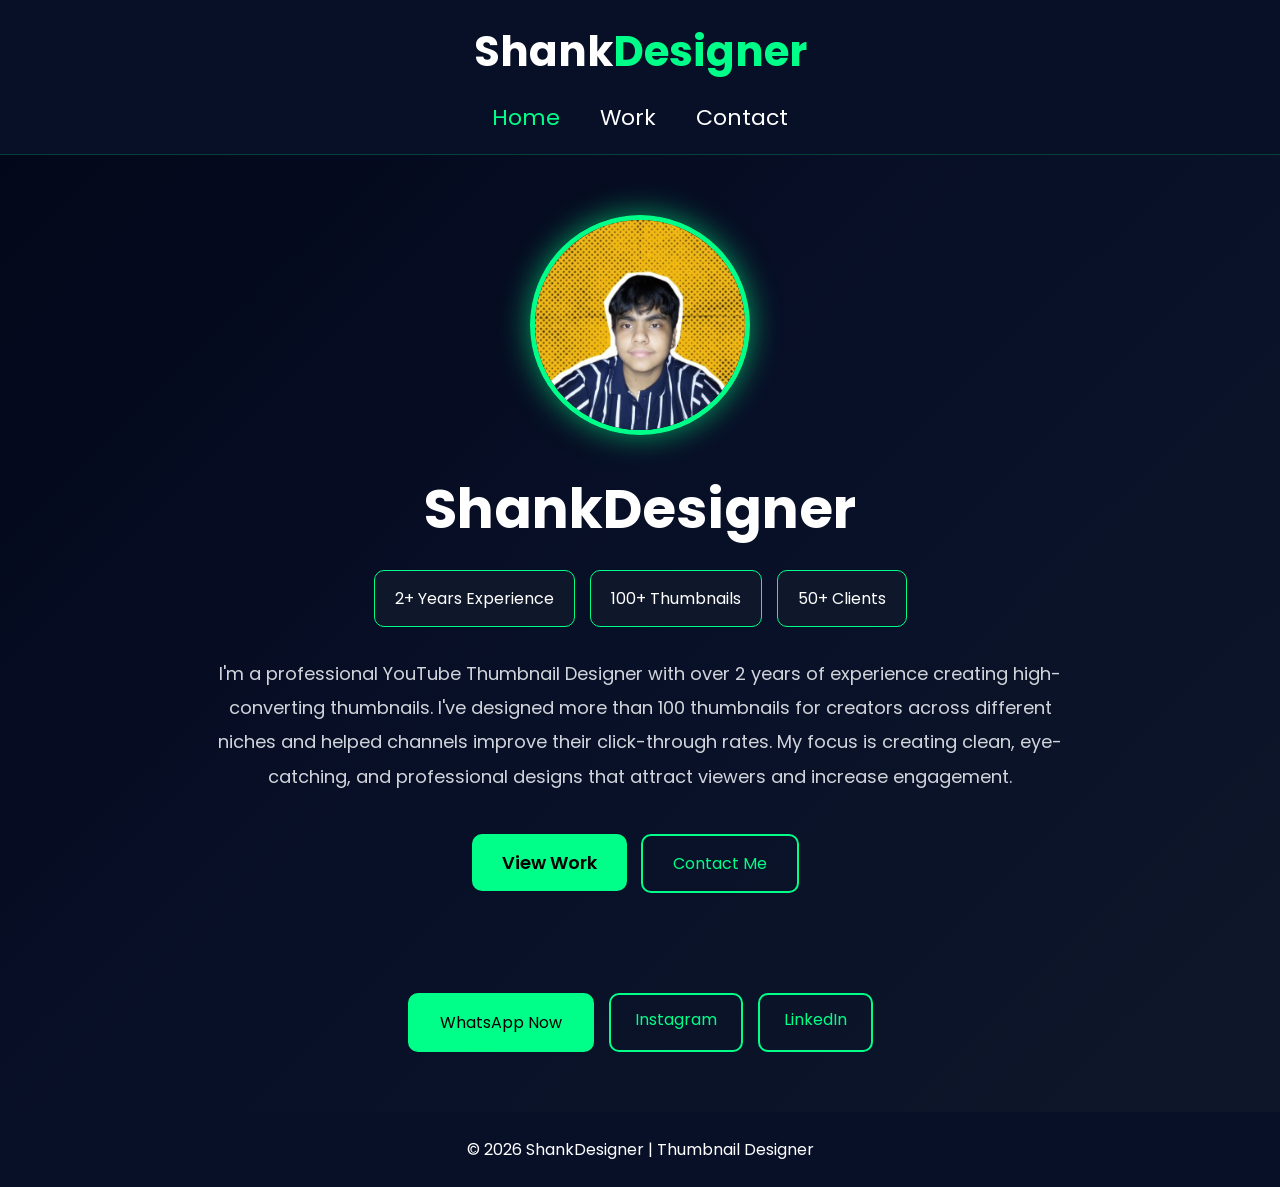
<file: index.html>
<!DOCTYPE html>
<html lang="en">
<head>
<meta charset="UTF-8">
<meta name="viewport" content="width=device-width, initial-scale=1.0">
<title>ShankDesigner | Home</title>
<link rel="stylesheet" href="style.css">
</head>
<body>

<nav class="navbar">
    <div class="logo">
        Shank<span>Designer</span>
    </div>

    <div class="menu">
        <a href="index.html" class="active">Home</a>
        <a href="portfolio.html">Work</a>
        <a href="contact.html">Contact</a>
    </div>
</nav>

<section class="hero">

<img src="profile.jpg" class="profile">

<h1>ShankDesigner</h1>

<div class="stats">
<div>2+ Years Experience</div>
<div>100+ Thumbnails</div>
<div>50+ Clients</div>
</div>

<p class="about">
I'm a professional YouTube Thumbnail Designer with over 2 years of experience creating high-converting thumbnails. I've designed more than 100 thumbnails for creators across different niches and helped channels improve their click-through rates. My focus is creating clean, eye-catching, and professional designs that attract viewers and increase engagement.
</p>

<div class="buttons">
<a href="portfolio.html" class="btn">View Work</a>
<a href="contact.html" class="btn-outline">Contact Me</a>
</div>

</section>

<section class="social">
<a href="https://wa.me/919181803339"
style="background:#00ff88;color:black;padding:15px 30px;text-decoration:none;border-radius:10px;display:inline-block;">
WhatsApp Now
</a>
<a href="https://instagram.com/@shank.designer" target="_blank">Instagram</a>
<a href="https://linkedin.com/in/https://www.linkedin.com/in/shankhadeep-designer-55b03b3ba?utm_source=share&utm_campaign=share_via&utm_content=profile&utm_medium=android_app" target="_blank">LinkedIn</a>
</section>

<footer>
© 2026 ShankDesigner | Thumbnail Designer
</footer>

</body>
</html></html>
</file>
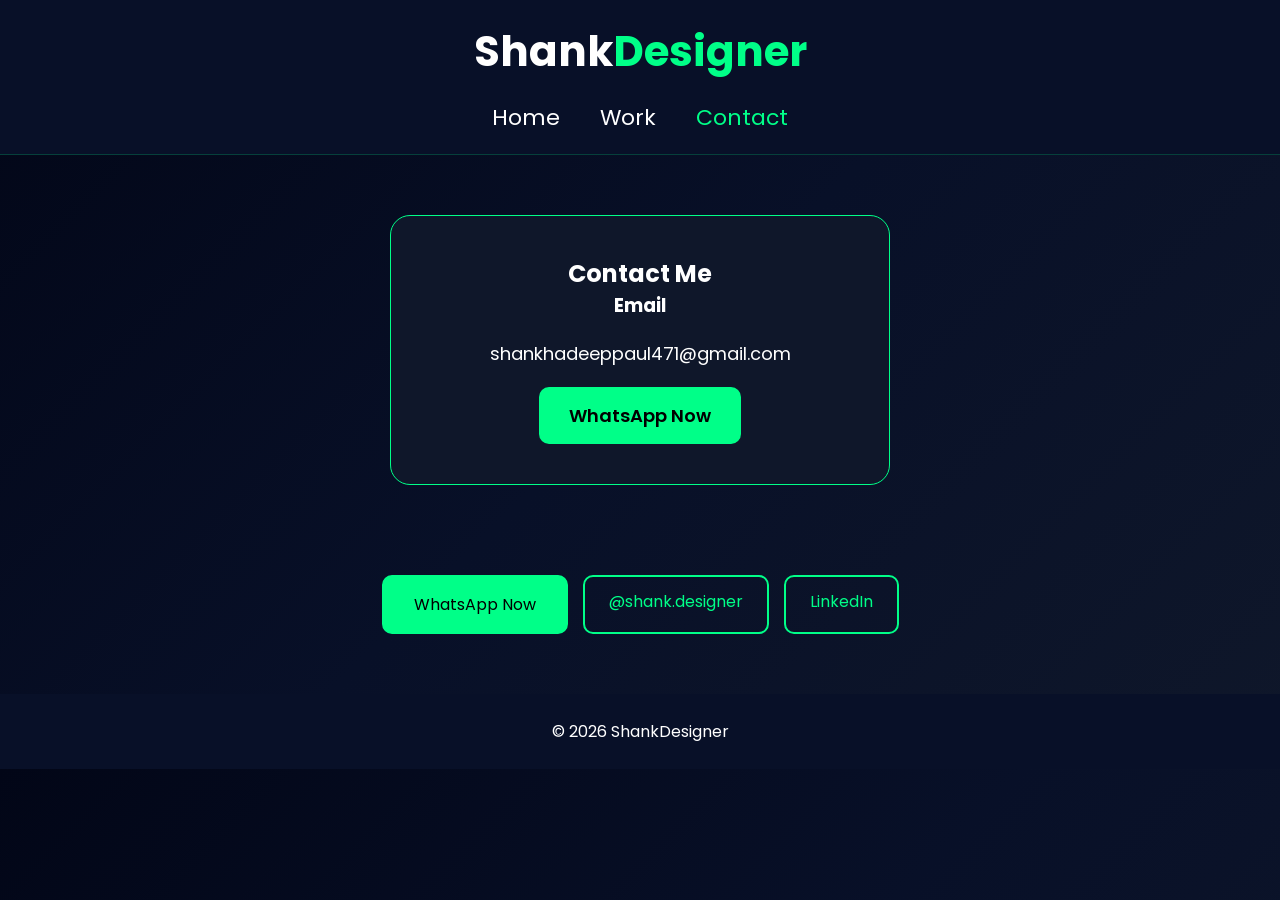
<file: contact.html>
<!DOCTYPE html>
<html lang="en">
<head>
<meta charset="UTF-8">
<meta name="viewport" content="width=device-width, initial-scale=1.0">
<title>Contact</title>
<link rel="stylesheet" href="style.css">
</head>
<body>

<nav class="navbar">
    <div class="logo">
        Shank<span>Designer</span>
    </div>

    <div class="menu">
        <a href="index.html">Home</a>
        <a href="portfolio.html">Work</a>
        <a href="contact.html" class="active">Contact</a>
    </div>
</nav>

<section class="contact">

<div class="contact-card">

<h1>Contact Me</h1>

<h3>Email</h3>

<p>
shankhadeeppaul471@gmail.com
</p>

<a href="https://wa.me/919181803339"
style="background:#00ff88;color:black;padding:15px 30px;text-decoration:none;border-radius:10px;display:inline-block;" target="_blank" class="btn">
WhatsApp Now
</a>

</div>

</section>

<section class="social">
<a href="https://wa.me/919181803339"
style="background:#00ff88;color:black;padding:15px 30px;text-decoration:none;border-radius:10px;display:inline-block;">
WhatsApp Now
</a>
<a href="https://instagram.com/@shank.designer" target="_blank">
  @shank.designer
</a>
<a href="https://linkedin.com/in/https://www.linkedin.com/in/shankhadeep-designer-55b03b3ba?utm_source=share&utm_campaign=share_via&utm_content=profile&utm_medium=android_app" target="_blank">LinkedIn</a>
</section>

<footer>
© 2026 ShankDesigner
</footer>

</body>
</html>
</file>
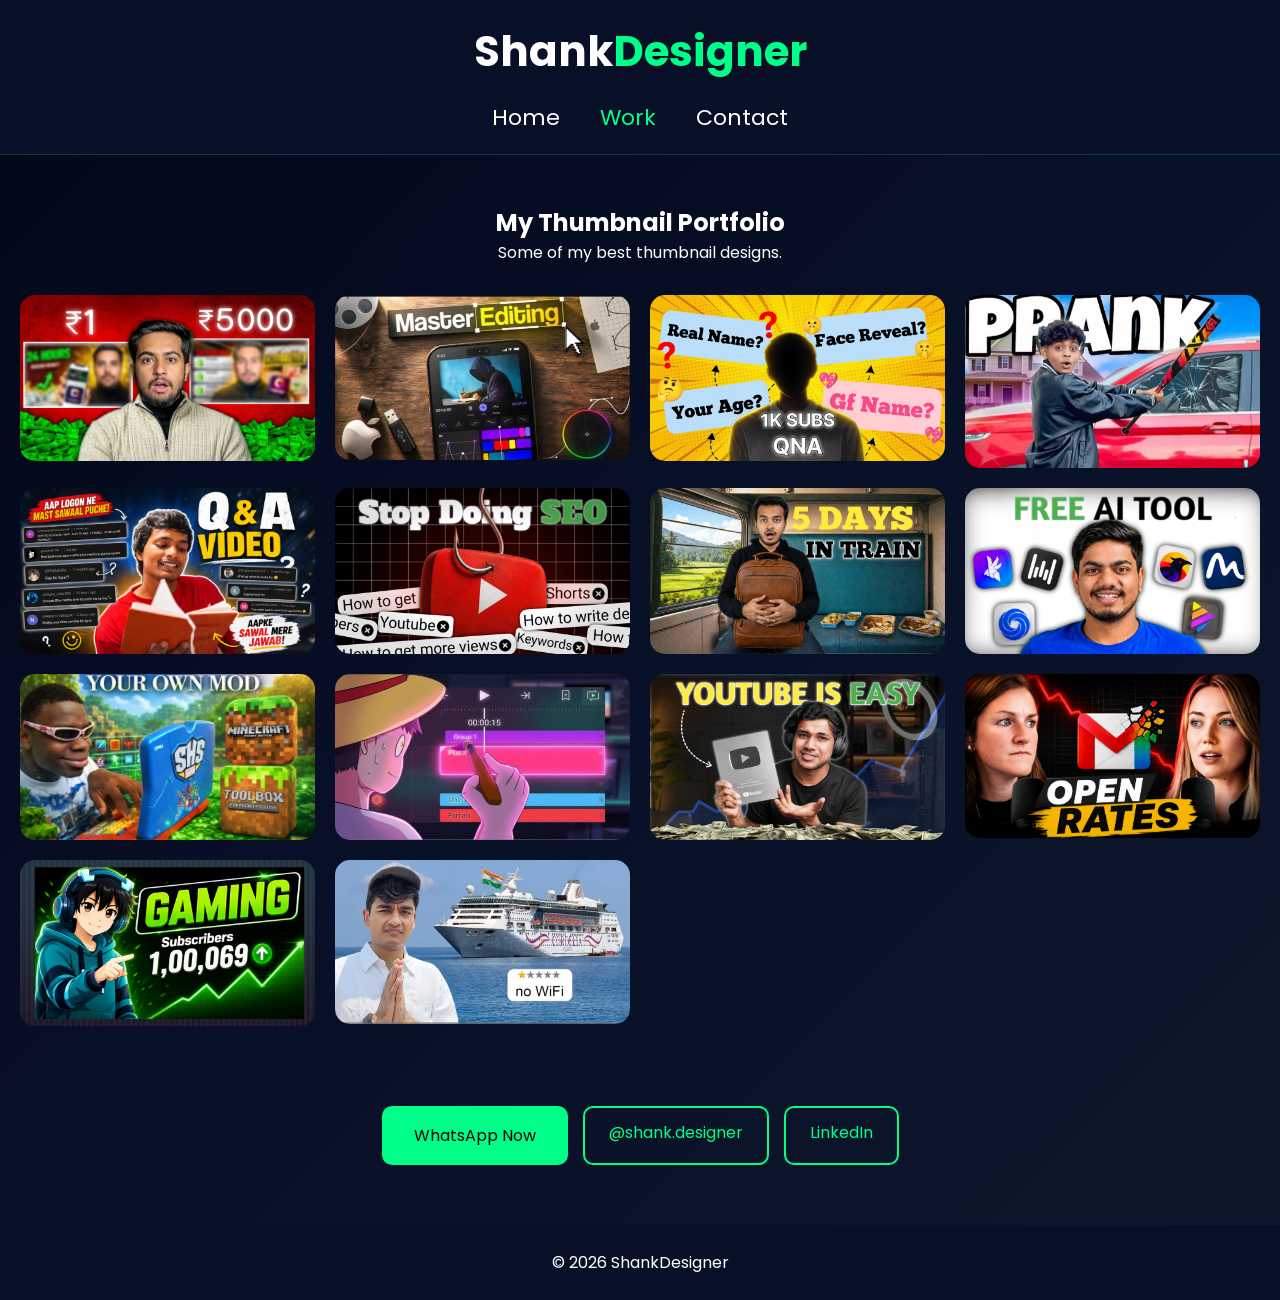
<file: portfolio.html>
<!DOCTYPE html>
<html lang="en">
<head>
<meta charset="UTF-8">
<meta name="viewport" content="width=device-width, initial-scale=1.0">
<title>My Work</title>
<link rel="stylesheet" href="style.css">
</head>
<body>

<nav class="navbar">
    <div class="logo">
        Shank<span>Designer</span>
    </div>

    <div class="menu">
        <a href="index.html">Home</a>
        <a href="portfolio.html" class="active">Work</a>
        <a href="contact.html">Contact</a>
    </div>
</nav>

<section class="portfolio">

<h1>My Thumbnail Portfolio</h1>
<p>Some of my best thumbnail designs.</p>

<div class="gallery">

<img src="thumb1.jpg">
<img src="thumb2.jpg">
<img src="thumb3.jpg">
<img src="thumb4.jpg">
<img src="thumb5.jpg">
<img src="thumb6.jpg">
<img src="thumb7.jpg">
<img src="thumb8.jpg">
<img src="thumb9.jpg">
<img src="thumb10.jpg">
<img src="thumb11.jpg">
<img src="thumb12.jpg">
<img src="thumb13.jpg">
<img src="thumb14.jpg">

</div>

</section>

<section class="social">
<a href="https://wa.me/919181803339"
style="background:#00ff88;color:black;padding:15px 30px;text-decoration:none;border-radius:10px;display:inline-block;">
WhatsApp Now
</a>
<a href="https://instagram.com/@shank.designer" target="_blank">
  @shank.designer
</a>
<a href="https://linkedin.com/in/https://www.linkedin.com/in/shankhadeep-designer-55b03b3ba?utm_source=share&utm_campaign=share_via&utm_content=profile&utm_medium=android_app" target="_blank">LinkedIn</a>
</section>

<footer>
© 2026 ShankDesigner
</footer>

</body>
</html>
</file>
<file: style.css>
@import url('https://fonts.googleapis.com/css2?family=Poppins:wght@300;400;500;600;700;800&display=swap');

*{
margin:0;
padding:0;
box-sizing:border-box;
font-family:'Poppins',sans-serif;
}

body{
background:linear-gradient(135deg,#020617,#081028,#0f172a);
color:white;
}

.navbar{
background:#081028;
padding:20px;
text-align:center;
border-bottom:1px solid rgba(0,255,136,.2);
}

.logo{
font-size:42px;
font-weight:700;
margin-bottom:18px;
}

.logo span{
color:#00ff88;
}

.menu{
display:flex;
justify-content:center;
gap:40px;
flex-wrap:wrap;
}

.menu a{
color:white;
text-decoration:none;
font-size:22px;
}

.menu a:hover,
.menu .active{
color:#00ff88;
}

.hero{
text-align:center;
padding:60px 20px;
}

.profile{
width:220px;
height:220px;
border-radius:50%;
object-fit:cover;
border:5px solid #00ff88;
box-shadow:0 0 30px rgba(0,255,136,.6);
margin-bottom:25px;
}

.hero h1{
font-size:55px;
margin-bottom:20px;
}

.stats{
display:flex;
justify-content:center;
gap:15px;
flex-wrap:wrap;
margin-bottom:30px;
}

.stats div{
background:#0f172a;
padding:15px 20px;
border-radius:10px;
border:1px solid #00ff88;
}

.about{
max-width:850px;
margin:auto;
line-height:1.9;
color:#d1d5db;
font-size:18px;
}

.buttons{
margin-top:30px;
}

.btn{
    display:inline-block;
    background:#00ff88;
    color:#000000;
    padding:15px 30px;
    text-decoration:none;
    border-radius:10px;
    font-size:18px;
    font-weight:600;
}

.btn-outline{
display:inline-block;
padding:15px 30px;
border:2px solid #00ff88;
color:#00ff88;
text-decoration:none;
border-radius:10px;
margin:10px;
}

.portfolio{
padding:50px 20px;
text-align:center;
}

.gallery{
display:grid;
grid-template-columns:repeat(auto-fit,minmax(280px,1fr));
gap:20px;
margin-top:30px;
}

.gallery img{
width:100%;
border-radius:15px;
}

.contact{
padding:60px 20px;
display:flex;
justify-content:center;
}

.contact-card{
background:#0f172a;
padding:40px;
border-radius:20px;
border:1px solid #00ff88;
text-align:center;
max-width:500px;
width:100%;
}

.contact-card p{
margin:20px 0;
font-size:18px;
}

.social{
display:flex;
justify-content:center;
gap:15px;
flex-wrap:wrap;
padding:30px;
}

.social a{
text-decoration:none;
color:#00ff88;
border:2px solid #00ff88;
padding:12px 24px;
border-radius:10px;
}

footer{
text-align:center;
padding:25px;
background:#081028;
margin-top:30px;
}

@media(max-width:768px){

.logo{
font-size:34px;
}

.menu{
gap:25px;
}

.menu a{
font-size:20px;
}

.hero h1{
font-size:42px;
}

.profile{
width:180px;
height:180px;
}
}
</file>
